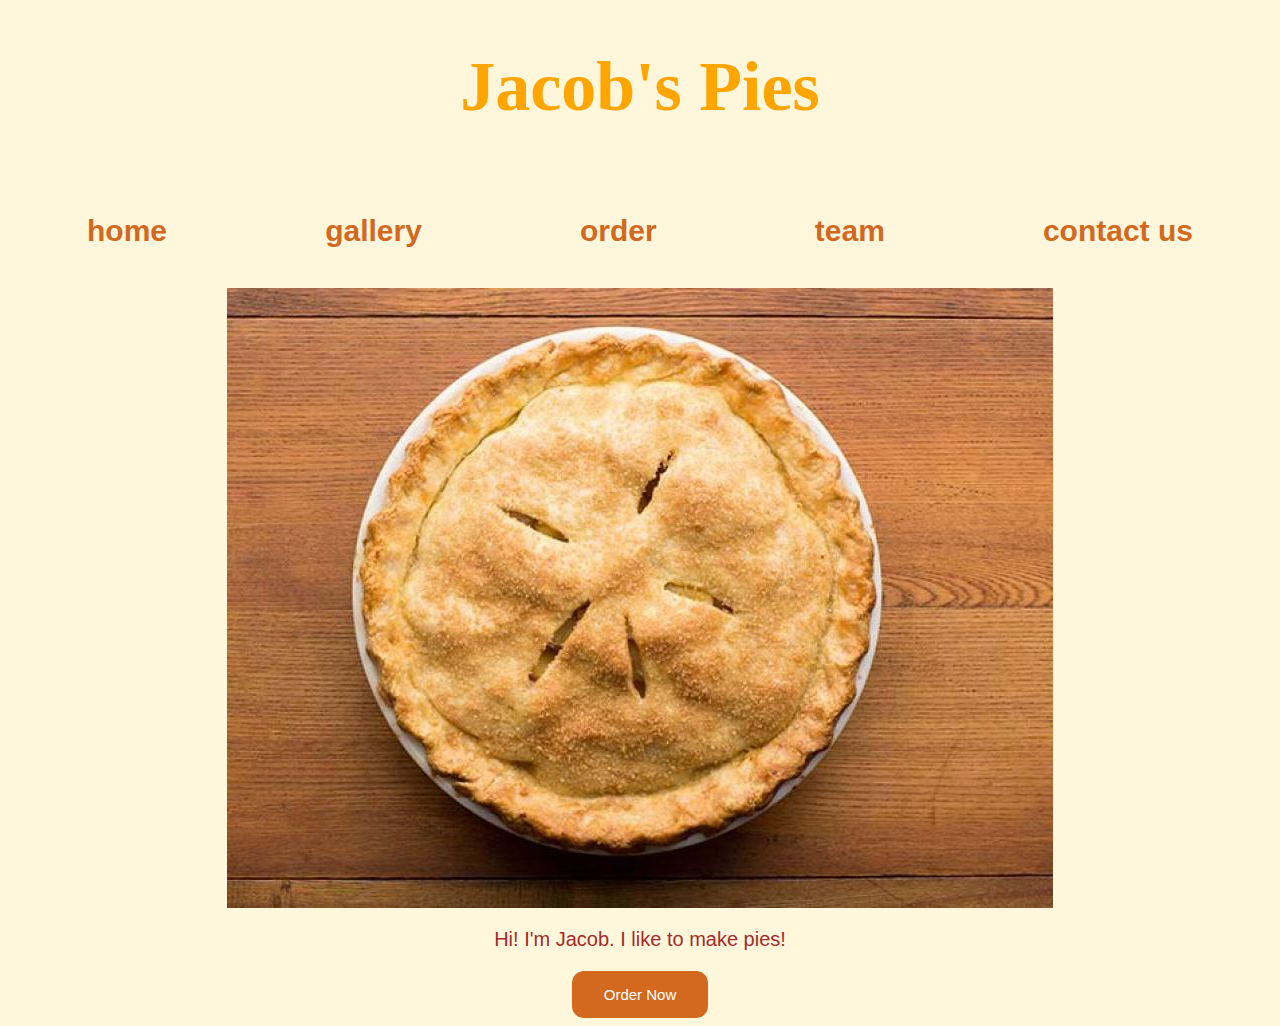
<file: index.html>
<!DOCTYPE html>
<html>
<head>
<title>Jacob's Pies</title>
<link rel="stylesheet" href="style.css">

</head>

<body style="background-color: #fff7dc">
    <h1 class="center">Jacob's Pies</h1>
    <div class="center space-around">
        <h4><a href="index.html">home</a></h4>
        <h4><a href="gallery.html">gallery</a></h4>
        <h4><a href="order.html">order</a></h4>
        <h4><a href="team.html">team</a></h4>
        <h4><a href="contact.html">contact us</a></h4>
    </div>

    <div class="center">  
        <img src="photos/pie-1.jpeg" alt="Photo of a pie">
    </div>
    <div class="center">        
        <p>Hi! I'm Jacob. I like to make pies!</p>
    </div>

    <div class="center">        
        <a href="order.html"><button type="button" class="button">Order Now</button></a>
        </div>


    


</body>

</html>
</file>
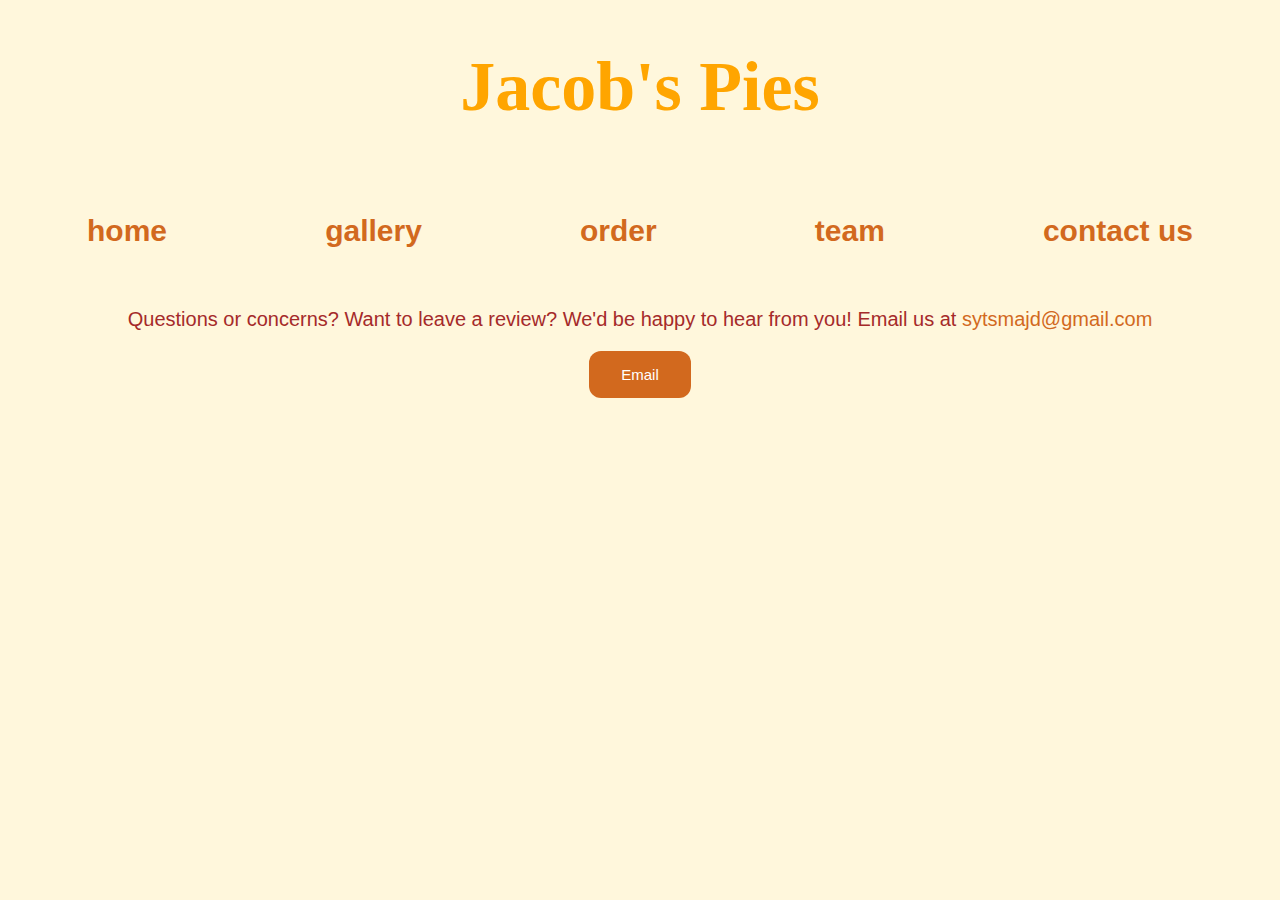
<file: contact.html>
<!DOCTYPE html>
<html>
<head>
<title>Jacob's Pies</title>
<link rel="stylesheet" href="style.css">

</head>

<body style="background-color: #fff7dc">
    <h1 class="center">Jacob's Pies</h1>
    <div class="center space-around">
            <h4><a href="index.html">home</a></h4>
            <h4><a href="gallery.html">gallery</a></h4>
            <h4><a href="order.html">order</a></h4>
            <h4><a href="team.html">team</a></h4>
            <h4><a href="contact.html">contact us</a></h4>
    </div>

    <div class="center">
            <p class="center">Questions or concerns? Want to leave a review? We'd be happy to hear from you! Email us at  
                    <a href="mailto:sytsmajd@gmail.com">&nbsp;sytsmajd@gmail.com</a>
            </p>
    
        </div>
        <div class="center">        
                <a href="mailto:sytsmajd@gmail.com"><button type="button" class="button">Email</button></a>

            </div>

</body>

</html>
</file>
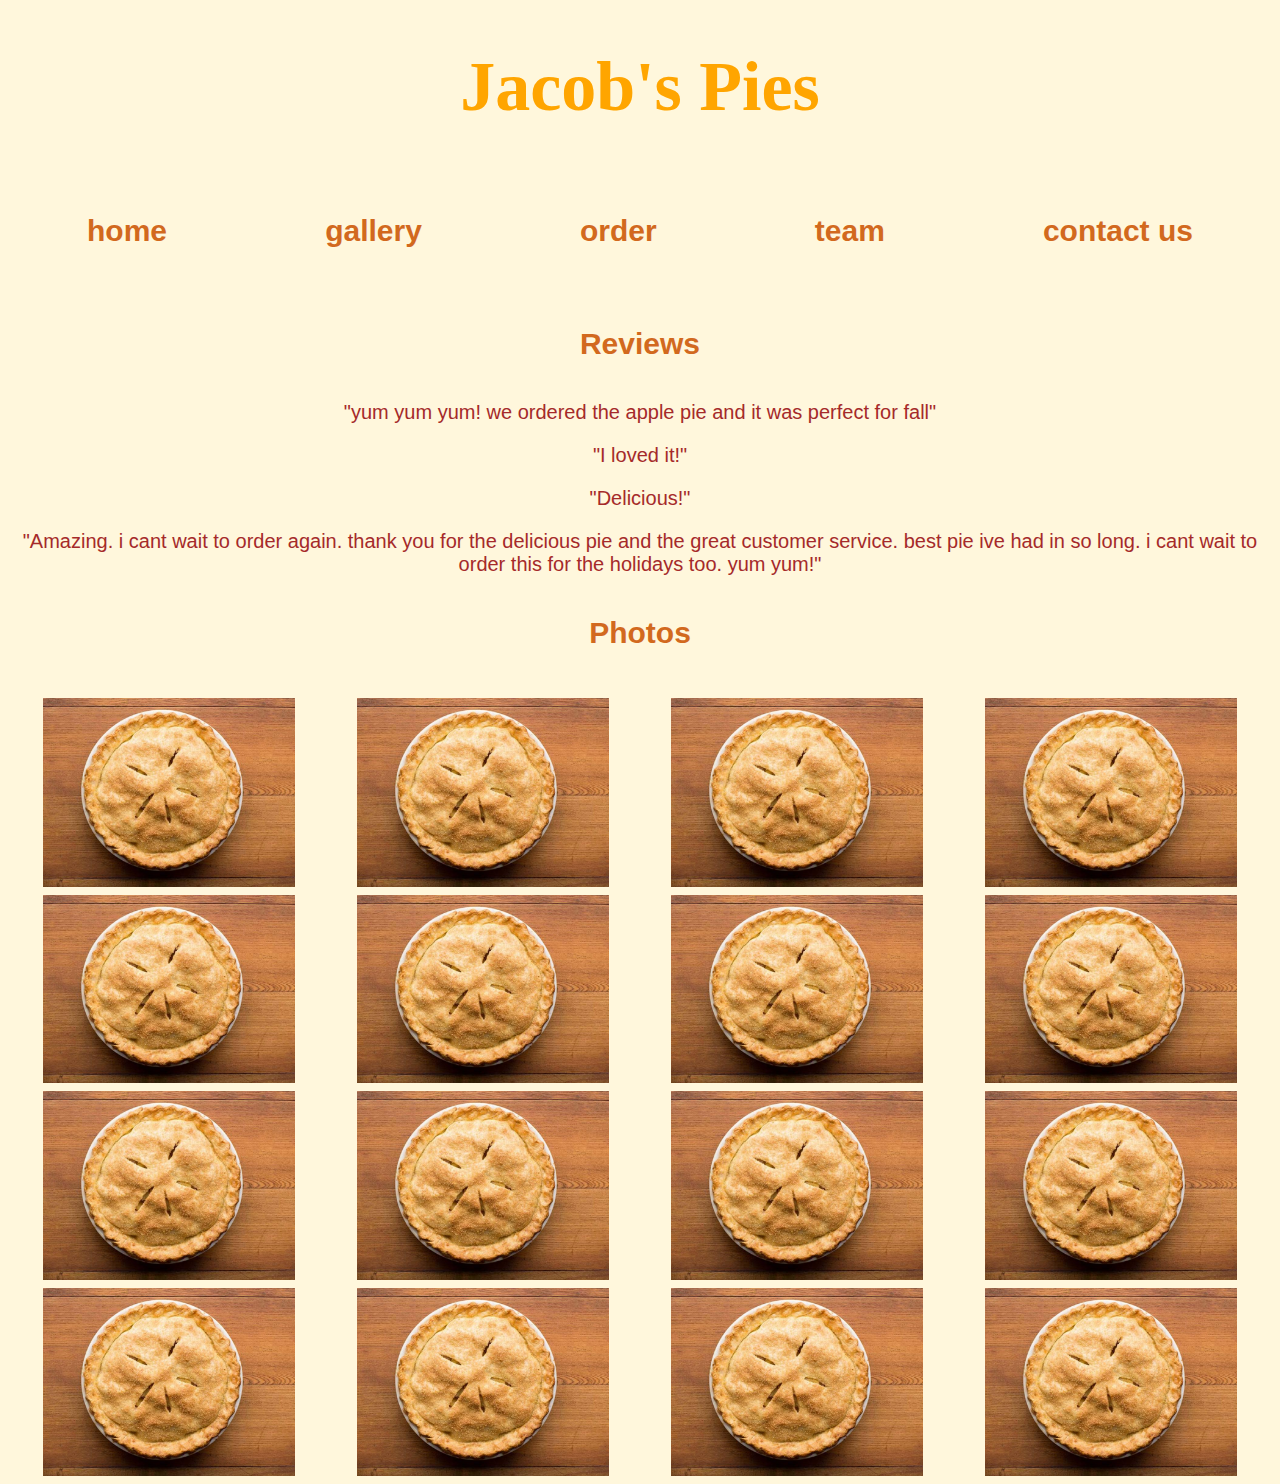
<file: gallery.html>
<!DOCTYPE html>
<html>
<head>
<title>Jacob's Pies</title>
<link rel="stylesheet" href="style.css">

</head>

<body style="background-color: #fff7dc">
    <h1 class="center">Jacob's Pies</h1>
    <div class="center space-around">
            <h4><a href="index.html">home</a></h4>
            <h4><a href="gallery.html">gallery</a></h4>
            <h4><a href="order.html">order</a></h4>
            <h4><a href="team.html">team</a></h4>
            <h4><a href="contact.html">contact us</a></h4>
    </div>

    <div class="reviews">
            <h4>Reviews</h4>
            <div class="reviews">
                <p>"yum yum yum! we ordered the apple pie and it was perfect for fall"</p>
            </div>
            <div class="reviews">
                <p>"I loved it!"</p>
            </div>
            <div class="reviews">
                <p>"Delicious!"</p>
            </div>
            <div class="reviews">
            
                <p>"Amazing. i cant wait to order again. thank you for the delicious pie and the great customer service. best 
                    pie ive  had in so long. i cant wait to order this for the holidays too. yum yum!"
                </p>
            </div>
    
        </div>
        
    <div class="reviews">
        <h4>Photos</h4>
<div class="row">
    <div class="column">
        <img src="photos/pie-1.jpeg">
        <img src="photos/pie-1.jpeg">
        <img src="photos/pie-1.jpeg">
        <img src="photos/pie-1.jpeg">
    </div>

    <div class="column">
            <img src="photos/pie-1.jpeg">
            <img src="photos/pie-1.jpeg">
            <img src="photos/pie-1.jpeg">
            <img src="photos/pie-1.jpeg">
        </div>

        <div class="column">
                <img src="photos/pie-1.jpeg">
                <img src="photos/pie-1.jpeg">
                <img src="photos/pie-1.jpeg">
                <img src="photos/pie-1.jpeg">
            </div>
        <div class="column">
                <img src="photos/pie-1.jpeg">
                <img src="photos/pie-1.jpeg">
                <img src="photos/pie-1.jpeg">
                <img src="photos/pie-1.jpeg">
            </div>

    </div>



    </div>

</body>

</html>
</file>
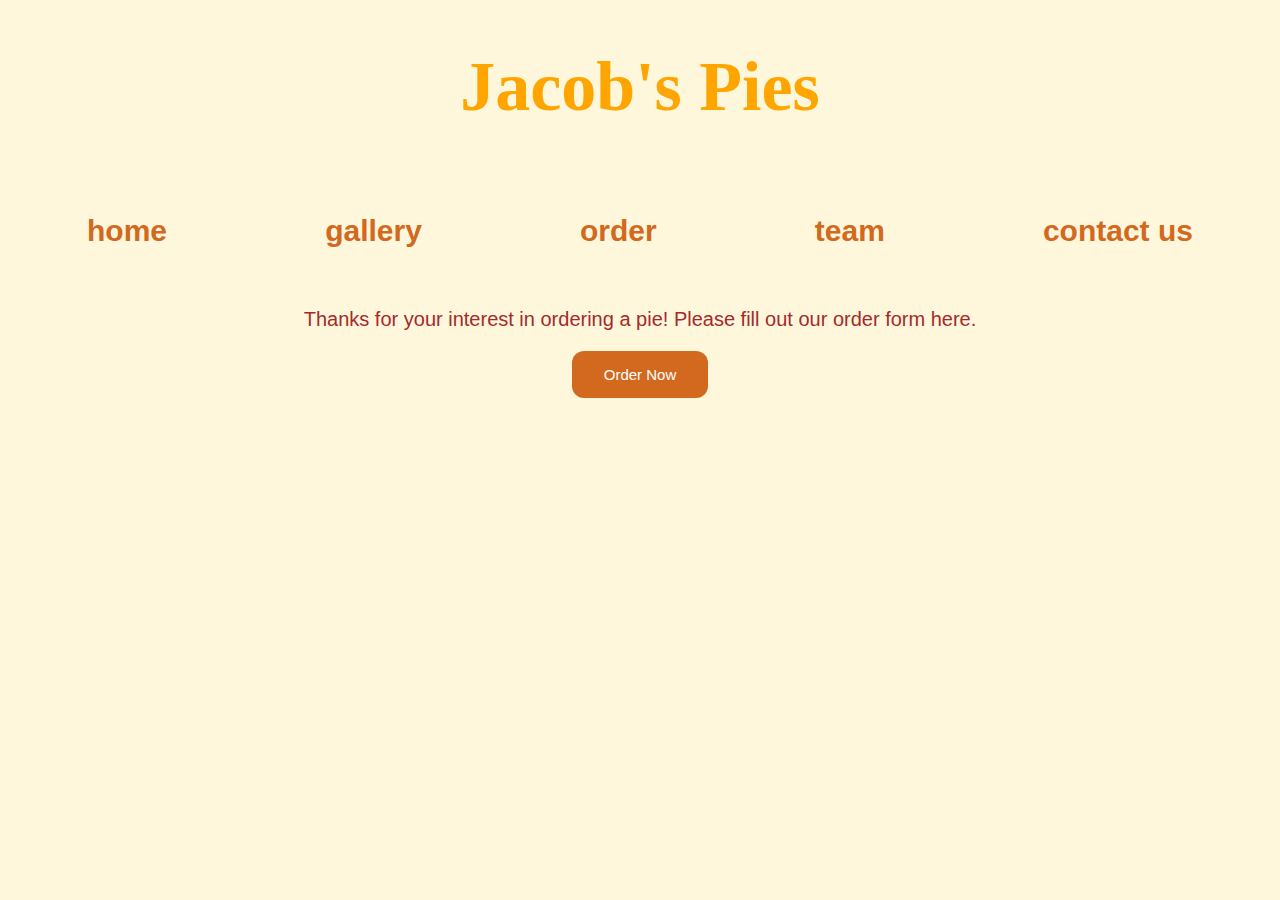
<file: order.html>
<!DOCTYPE html>
<html>
<head>
<title>Jacob's Pies</title>
<link rel="stylesheet" href="style.css">

</head>

<body style="background-color: #fff7dc">
    <h1 class="center">Jacob's Pies</h1>
    <div class="center space-around">
            <h4><a href="index.html">home</a></h4>
            <h4><a href="gallery.html">gallery</a></h4>
            <h4><a href="order.html">order</a></h4>
            <h4><a href="team.html">team</a></h4>
            <h4><a href="contact.html">contact us</a></h4>
    </div>

    <div class="center">
        <p>Thanks for your interest in ordering a pie! Please fill out our order form here.</p>

    </div>
    <div class="center">        
            <button class="button">Order Now</button>
        </div>

</body>

</html>
</file>
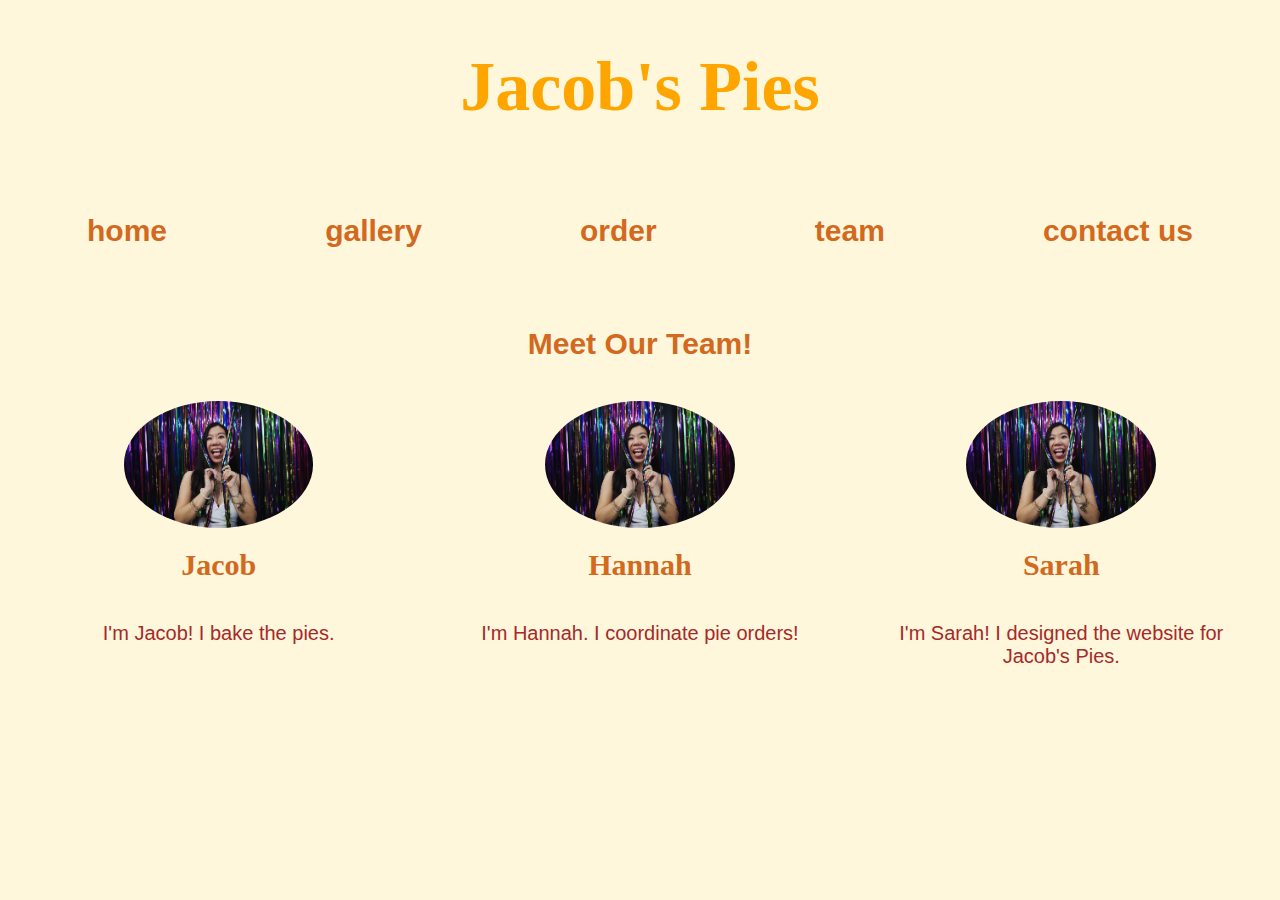
<file: team.html>
<!DOCTYPE html>
<html>
<head>
<title>Jacob's Pies</title>
<link rel="stylesheet" href="style.css">

</head>

<body style="background-color: #fff7dc">
    <h1 class="center">Jacob's Pies</h1>
    <div class="center space-around">
            <h4><a href="index.html">home</a></h4>
            <h4><a href="gallery.html">gallery</a></h4>
            <h4><a href="order.html">order</a></h4>
            <h4><a href="team.html">team</a></h4>
            <h4><a href="contact.html">contact us</a></h4>
    </div>
    <h4 class="center">Meet Our Team!</h4>
    <div class="center">

        <div class="col-width center">
            <div>
                <img class="pfp" src="photos/sarah.JPG">

            </div>
                <div class="title">
                        <h4 class="title">Jacob</h4>
                </div>
                <div class="bio">
                        <p>I'm Jacob! I bake the pies.</p>
                </div>

        </div>
        <div class="col-width center">
                <img class="pfp" src="photos/sarah.JPG">
                <div class="title">
                        <h4 class="title">Hannah</h4>
                </div>
                <div class="bio">
                        <p>I'm Hannah. I coordinate pie orders!</p>
                </div>
        </div>

        <div class="col-width center">
                <img class="pfp" src="photos/sarah.JPG">
                <div class="title">
                        <h4 class="title">Sarah</h4>
                </div>
                <div class="bio">
                        <p>I'm Sarah! I designed the website for Jacob's Pies.</p>
                </div>
        </div>


    </div>

</body>

</html>
</file>
<file: style.css>
h1 {
    font-size: 70px;
    color: #ffa500;
    font-family: Cambria, Cochin, Georgia, Times, 'Times New Roman', serif;
}

h4 {
    font-size: 30px;
    color: #D2691E;
    font-family: Arial, Helvetica, sans-serif;

}
p{
    font-size: 20px;
    color: #A52A2A;
    font-family: Arial, Helvetica, sans-serif;
}
.pfp {
    border-radius: 70%;
    height: auto;
    width: 50%;
    margin: auto;
    display: flex;
    justify-content: center;
}

.gallery {
    height: 50%;
    width: 50%;
    display: flex;
    justify-content: center;
    flex-wrap: wrap;
    padding: 10px, 10px, 10px, 10px;
    margin:auto;
}
.title {
    text-align: center;
    display: flex;
    justify-content: center;
    flex-wrap: wrap;
    margin: auto;
    padding: 10px;
    font-family: Cambria, Cochin, Georgia, Times, 'Times New Roman', serif;

}
.bio {
    text-align: center;
    display: flex;
    justify-content: center;
    flex-wrap: wrap;
    margin-left: auto;
    padding: 0px;

}

.reviews {
    text-align: center;
    display: block;
    margin: auto;
}

.center {
    display: flex;
    justify-content: center;
    flex-wrap: wrap;
}

.space-around {
    display: flex;
    justify-content: space-around;
    flex-wrap: wrap;

}

.col-width {
    width: 30%;
    display: block;
    margin-right: auto;
    margin-left: auto;
}

.button {
    background-color: #D2691E; /* Green */
    border: none;
    color: white;
    padding: 15px 32px;
    text-align: center;
    text-decoration: none;
    display: inline-block;
    font-size: 15px;
    border-radius: 12px;
}

.row {
    display: flex;
    flex-wrap: wrap;
    padding: 0 4px;
}

.column {
    flex: 25%;
    max-width: 25%;
}

.column img {
    margin-top: 8px;
    vertical-align: middle;
    width: 80%;
}

/* Responsive layout - makes a two column-layout instead of four columns */
@media screen and (max-width: 800px) {
    .column {
      flex: 50%;
      max-width: 50%;
    }
  }
  
  /* Responsive layout - makes the two columns stack on top of each other instead of next to each other */
  @media screen and (max-width: 600px) {
    .column {
      flex: 100%;
      max-width: 100%;
    }
  }


a:link {
    color: #D2691E;
    text-decoration: none;
  }
  
  /* visited link */
  a:visited {
    color: #A52A2A;
    text-decoration: none;

  }
  
  /* mouse over link */
  a:hover {
    color: orange;
    text-decoration: none;

  }
  
  /* selected link */
  a:active {
    color: orangered;
    text-decoration: none;

  }
</file>
